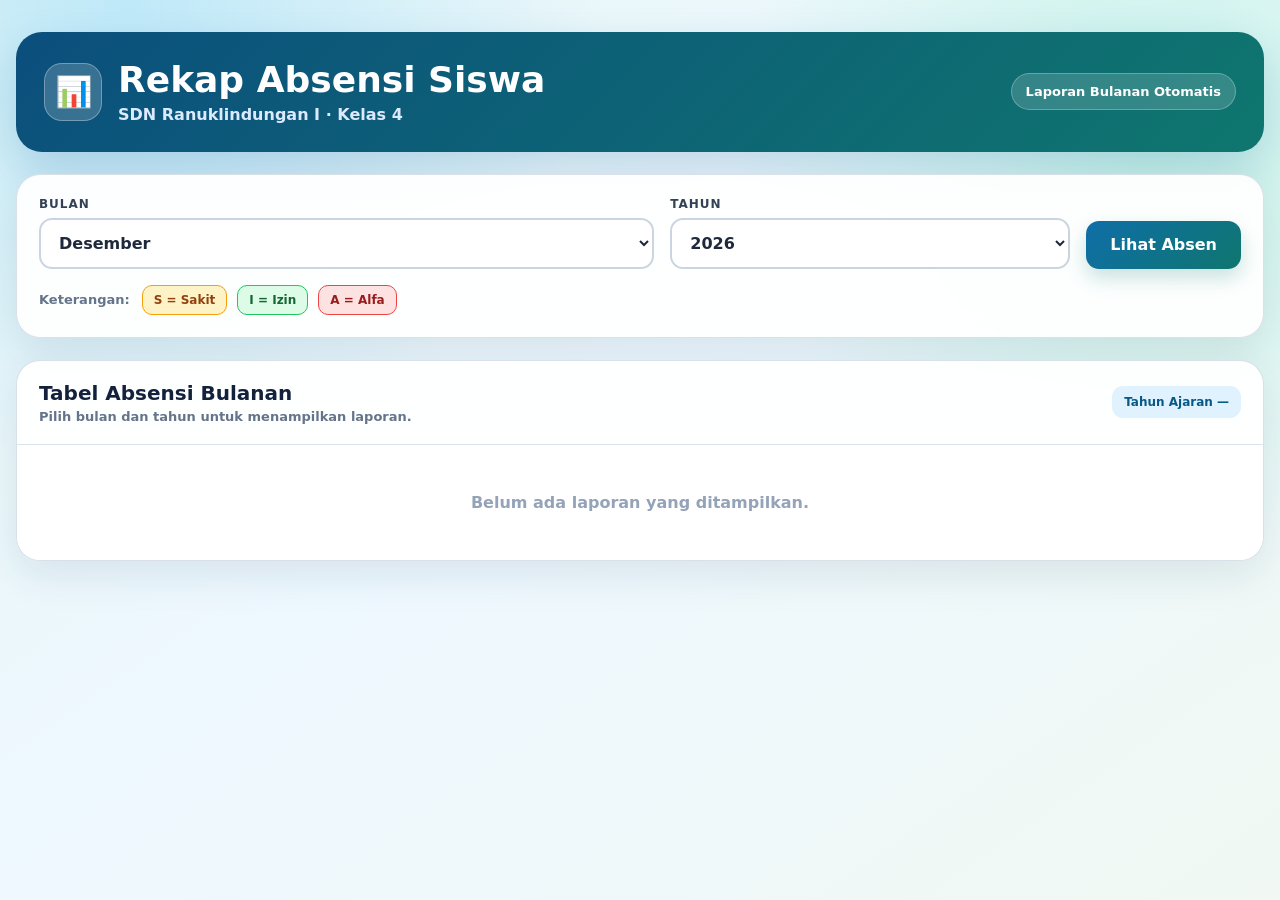
<file: rakap-absen.html>
<!DOCTYPE html>
<html lang="id">
<head>
  <meta charset="UTF-8">
  <meta name="viewport" content="width=device-width, initial-scale=1.0">
  <title>Rekap Absensi Siswa - SDN Ranuklindungan I</title>
  <style>
    :root {
      --blue: #0f5e9c;
      --blue-dark: #0b3f6c;
      --teal: #0f766e;
      --ink: #14213d;
      --muted: #64748b;
      --line: #111827;
      --surface: rgba(255, 255, 255, 0.94);
    }

    * { box-sizing: border-box; }

    body {
      margin: 0;
      min-height: 100vh;
      color: var(--ink);
      font-family: Inter, ui-sans-serif, system-ui, -apple-system, BlinkMacSystemFont, "Segoe UI", sans-serif;
      background:
        radial-gradient(circle at 10% 0%, rgba(125, 211, 252, 0.38), transparent 32%),
        radial-gradient(circle at 90% 15%, rgba(110, 231, 183, 0.30), transparent 30%),
        linear-gradient(145deg, #e7f6f5 0%, #eef8ff 48%, #f1f8f3 100%);
    }

    button, select { font: inherit; }

    .page-shell {
      width: min(1600px, calc(100% - 32px));
      margin: 0 auto;
      padding: 32px 0 48px;
    }

    .hero {
      padding: 28px;
      color: white;
      border-radius: 26px;
      background: linear-gradient(135deg, #0b4f7d, #0f766e);
      box-shadow: 0 18px 45px rgba(15, 94, 156, 0.20);
      display: flex;
      justify-content: space-between;
      align-items: center;
      gap: 24px;
    }

    .brand { display: flex; align-items: center; gap: 16px; }
    .brand-icon {
      width: 58px; height: 58px; border-radius: 18px;
      display: grid; place-items: center; font-size: 30px;
      background: rgba(255,255,255,.18); border: 1px solid rgba(255,255,255,.3);
    }
    .hero h1 { margin: 0 0 5px; font-size: clamp(24px, 4vw, 36px); line-height: 1.1; }
    .hero p { margin: 0; color: #dbeafe; font-weight: 600; }
    .hero-badge {
      padding: 10px 14px; border-radius: 999px; white-space: nowrap;
      background: rgba(255,255,255,.16); border: 1px solid rgba(255,255,255,.26);
      font-size: 13px; font-weight: 800;
    }

    .filter-card, .table-card, .summary-section {
      margin-top: 22px;
      background: var(--surface);
      border: 1px solid rgba(148, 163, 184, 0.34);
      border-radius: 24px;
      box-shadow: 0 14px 40px rgba(15, 60, 85, 0.10);
      backdrop-filter: blur(12px);
    }

    .filter-card { padding: 22px; }
    .filter-grid {
      display: grid;
      grid-template-columns: minmax(190px, 1fr) minmax(150px, .65fr) auto;
      gap: 16px;
      align-items: end;
    }

    label {
      display: block; margin-bottom: 7px; color: #334155;
      font-size: 12px; font-weight: 900; letter-spacing: .08em; text-transform: uppercase;
    }

    select {
      width: 100%; padding: 13px 14px; border: 2px solid #cbd5e1;
      border-radius: 13px; background: white; color: #1e293b; font-weight: 750;
      outline: none; transition: .2s ease;
    }
    select:focus { border-color: #0ea5e9; box-shadow: 0 0 0 4px rgba(14,165,233,.12); }

    .primary-button {
      min-height: 48px; padding: 0 24px; border: 0; border-radius: 13px;
      color: white; background: linear-gradient(135deg, #0f6ea8, #0f766e);
      font-weight: 900; cursor: pointer; box-shadow: 0 9px 20px rgba(15,118,110,.22);
      transition: transform .18s ease, box-shadow .18s ease;
    }
    .primary-button:hover { transform: translateY(-1px); box-shadow: 0 12px 26px rgba(15,118,110,.26); }
    .primary-button:disabled { opacity: .55; cursor: wait; transform: none; }

    .legend { margin-top: 16px; display: flex; flex-wrap: wrap; gap: 10px; align-items: center; }
    .legend-title { color: var(--muted); font-size: 13px; font-weight: 800; margin-right: 2px; }
    .legend-item { padding: 7px 11px; border-radius: 10px; font-size: 12px; font-weight: 900; border: 1px solid; }
    .legend-s { background: #fef3c7; color: #92400e; border-color: #f59e0b; }
    .legend-i { background: #dcfce7; color: #166534; border-color: #22c55e; }
    .legend-a { background: #fee2e2; color: #991b1b; border-color: #ef4444; }

    .status-message { display: none; margin-top: 14px; padding: 12px 14px; border-radius: 12px; font-weight: 750; font-size: 14px; }
    .status-message.show { display: block; }
    .status-message.info { background: #e0f2fe; color: #075985; }
    .status-message.error { background: #fee2e2; color: #991b1b; }

    .table-card { overflow: hidden; }
    .section-heading { padding: 20px 22px; display: flex; justify-content: space-between; align-items: center; gap: 16px; border-bottom: 1px solid #dbe4ee; }
    .section-heading h2 { margin: 0; font-size: 20px; }
    .section-heading p { margin: 4px 0 0; color: var(--muted); font-size: 13px; font-weight: 650; }
    .academic-badge { padding: 9px 12px; border-radius: 11px; background: #e0f2fe; color: #075985; font-size: 12px; font-weight: 900; }

    .table-wrap { overflow: auto; max-height: 66vh; background: white; }
    table { width: max-content; min-width: 100%; border-collapse: collapse; font-size: 12px; }
    th, td { border: 1px solid var(--line); padding: 8px 7px; text-align: center; min-width: 36px; }
    thead th { position: sticky; top: 0; z-index: 5; background: var(--blue); color: white; font-weight: 900; }
    th.col-no, td.col-no { min-width: 58px; }
    th.col-name, td.col-name { min-width: 240px; text-align: left; }
    tbody td.col-name { font-weight: 750; background: #f8fafc; }
    tbody tr:nth-child(even) td:not(.status-s):not(.status-i):not(.status-a):not(.col-name) { background: #f8fbfd; }
    tbody tr:hover td:not(.status-s):not(.status-i):not(.status-a) { background: #eaf6fb; }
    .status-s { background: #facc15 !important; color: #713f12; font-weight: 1000; }
    .status-i { background: #4ade80 !important; color: #14532d; font-weight: 1000; }
    .status-a { background: #f87171 !important; color: #7f1d1d; font-weight: 1000; }
    .total-cell { font-weight: 950; background: #eff6ff; }
    .attendance-cell { min-width: 104px; font-weight: 950; color: #0f766e; background: #ecfdf5; }

    .empty-state { padding: 48px 24px; text-align: center; color: #94a3b8; font-weight: 750; }

    .summary-section { padding: 22px; display: none; }
    .summary-section.show { display: block; }
    .summary-section h2 { margin: 0 0 16px; font-size: 20px; }
    .summary-grid { display: grid; grid-template-columns: repeat(4, 1fr); gap: 14px; }
    .summary-card { padding: 18px; border-radius: 17px; border: 1px solid; }
    .summary-card span { display: block; font-size: 12px; font-weight: 900; text-transform: uppercase; letter-spacing: .06em; opacity: .78; }
    .summary-card strong { display: block; margin-top: 7px; font-size: 28px; }
    .sum-s { background: #fffbeb; color: #92400e; border-color: #fde68a; }
    .sum-i { background: #f0fdf4; color: #166534; border-color: #bbf7d0; }
    .sum-a { background: #fef2f2; color: #991b1b; border-color: #fecaca; }
    .sum-present { background: #eff6ff; color: #1d4ed8; border-color: #bfdbfe; }
    .calculation-note { margin: 14px 0 0; color: var(--muted); font-size: 12px; line-height: 1.6; }

    @media (max-width: 760px) {
      .page-shell { width: min(100% - 20px, 1600px); padding-top: 14px; }
      .hero { padding: 22px; align-items: flex-start; }
      .hero-badge { display: none; }
      .filter-grid { grid-template-columns: 1fr; }
      .primary-button { width: 100%; }
      .summary-grid { grid-template-columns: 1fr 1fr; }
      .section-heading { align-items: flex-start; flex-direction: column; }
    }

    @media (max-width: 440px) {
      .summary-grid { grid-template-columns: 1fr; }
      .brand-icon { width: 48px; height: 48px; border-radius: 14px; }
    }
  </style>
</head>
<body>
  <main class="page-shell">
    <header class="hero">
      <div class="brand">
        <div class="brand-icon">📊</div>
        <div>
          <h1>Rekap Absensi Siswa</h1>
          <p>SDN Ranuklindungan I · Kelas 4</p>
        </div>
      </div>
      <div class="hero-badge">Laporan Bulanan Otomatis</div>
    </header>

    <section class="filter-card" aria-labelledby="filterTitle">
      <div class="filter-grid">
        <div>
          <label id="filterTitle" for="pilihBulan">Bulan</label>
          <select id="pilihBulan">
            <option value="0">Januari</option><option value="1">Februari</option>
            <option value="2">Maret</option><option value="3">April</option>
            <option value="4">Mei</option><option value="5">Juni</option>
            <option value="6">Juli</option><option value="7">Agustus</option>
            <option value="8">September</option><option value="9">Oktober</option>
            <option value="10">November</option><option value="11">Desember</option>
          </select>
        </div>
        <div>
          <label for="pilihTahun">Tahun</label>
          <select id="pilihTahun"></select>
        </div>
        <button id="btnLihatAbsen" class="primary-button" type="button">Lihat Absen</button>
      </div>
      <div class="legend" aria-label="Keterangan status absensi">
        <span class="legend-title">Keterangan:</span>
        <span class="legend-item legend-s">S = Sakit</span>
        <span class="legend-item legend-i">I = Izin</span>
        <span class="legend-item legend-a">A = Alfa</span>
      </div>
      <div id="statusMessage" class="status-message" role="status" aria-live="polite"></div>
    </section>

    <section class="table-card" aria-labelledby="tableTitle">
      <div class="section-heading">
        <div>
          <h2 id="tableTitle">Tabel Absensi Bulanan</h2>
          <p id="periodeLabel">Pilih bulan dan tahun untuk menampilkan laporan.</p>
        </div>
        <span id="tahunAjaranBadge" class="academic-badge">Tahun Ajaran —</span>
      </div>
      <div class="table-wrap">
        <div id="emptyState" class="empty-state">Belum ada laporan yang ditampilkan.</div>
        <table id="tabelAbsensi" hidden>
          <thead id="tableHead"></thead>
          <tbody id="tableBody"></tbody>
        </table>
      </div>
    </section>

    <section id="summarySection" class="summary-section" aria-labelledby="summaryTitle">
      <h2 id="summaryTitle">Ringkasan Absensi Keseluruhan</h2>
      <div class="summary-grid">
        <article class="summary-card sum-s"><span>Total Sakit</span><strong id="totalSakit">0</strong></article>
        <article class="summary-card sum-i"><span>Total Izin</span><strong id="totalIzin">0</strong></article>
        <article class="summary-card sum-a"><span>Total Alfa</span><strong id="totalAlfa">0</strong></article>
        <article class="summary-card sum-present"><span>Persentase Kehadiran</span><strong id="persenHadir">0%</strong></article>
      </div>
      <p id="calculationNote" class="calculation-note"></p>
    </section>
  </main>

  <script>
    (function () {
      const API_URL = 'https://script.google.com/macros/s/AKfycbyYYcK4JgzB7fhwqxyW2a1FkMdhE8726iqCeHsxxSJcWyulN5E8gZo59YQGuut-jX6gIA/exec';
      const namaBulan = ['Januari','Februari','Maret','April','Mei','Juni','Juli','Agustus','September','Oktober','November','Desember'];
      const pilihBulan = document.getElementById('pilihBulan');
      const pilihTahun = document.getElementById('pilihTahun');
      const btnLihat = document.getElementById('btnLihatAbsen');
      const statusMessage = document.getElementById('statusMessage');
      const tabel = document.getElementById('tabelAbsensi');
      const tableHead = document.getElementById('tableHead');
      const tableBody = document.getElementById('tableBody');
      const emptyState = document.getElementById('emptyState');
      const summarySection = document.getElementById('summarySection');

      function isiPilihanTahun() {
        const tahunSekarang = new Date().getFullYear();
        for (let tahun = tahunSekarang - 3; tahun <= tahunSekarang + 2; tahun++) {
          const option = document.createElement('option');
          option.value = String(tahun);
          option.textContent = String(tahun);
          if (tahun === tahunSekarang) option.selected = true;
          pilihTahun.appendChild(option);
        }
        pilihBulan.value = String(new Date().getMonth());
      }

      function tampilkanStatus(teks, tipe) {
        statusMessage.textContent = teks;
        statusMessage.className = 'status-message show ' + tipe;
      }

      function hapusStatus() {
        statusMessage.textContent = '';
        statusMessage.className = 'status-message';
      }

      function buatHeader(jumlahHari) {
        tableHead.innerHTML = '';
        const row = document.createElement('tr');
        const headers = ['No', 'Nama Murid'];
        for (let hari = 1; hari <= jumlahHari; hari++) headers.push(String(hari));
        headers.push('S', 'I', 'A', 'Kehadiran');

        headers.forEach(function (judul, index) {
          const th = document.createElement('th');
          th.textContent = judul;
          if (index === 0) th.className = 'col-no';
          if (index === 1) th.className = 'col-name';
          row.appendChild(th);
        });
        tableHead.appendChild(row);
      }

      function statusClass(status) {
        if (status === 'S') return 'status-s';
        if (status === 'I') return 'status-i';
        if (status === 'A') return 'status-a';
        return '';
      }

      function tampilkanTabel(data) {
        buatHeader(data.days_in_month);
        tableBody.innerHTML = '';

        data.students.forEach(function (murid, index) {
          const tr = document.createElement('tr');
          const no = document.createElement('td');
          no.className = 'col-no';
          no.textContent = murid.no_absen || index + 1;
          tr.appendChild(no);

          const nama = document.createElement('td');
          nama.className = 'col-name';
          nama.textContent = murid.nama;
          tr.appendChild(nama);

          murid.daily.forEach(function (status) {
            const td = document.createElement('td');
            td.textContent = status;
            td.className = statusClass(status);
            tr.appendChild(td);
          });

          [murid.total_s, murid.total_i, murid.total_a].forEach(function (total) {
            const td = document.createElement('td');
            td.className = 'total-cell';
            td.textContent = total;
            tr.appendChild(td);
          });

          const hadir = document.createElement('td');
          hadir.className = 'attendance-cell';
          hadir.textContent = murid.attendance_percentage.toFixed(1) + '%';
          tr.appendChild(hadir);
          tableBody.appendChild(tr);
        });

        emptyState.hidden = true;
        tabel.hidden = false;
      }

      function tampilkanRingkasan(data) {
        document.getElementById('totalSakit').textContent = data.summary.total_s;
        document.getElementById('totalIzin').textContent = data.summary.total_i;
        document.getElementById('totalAlfa').textContent = data.summary.total_a;
        document.getElementById('persenHadir').textContent = data.summary.attendance_percentage.toFixed(1) + '%';
        document.getElementById('calculationNote').textContent =
          'Perhitungan menggunakan ' + data.summary.school_days + ' hari sekolah (Senin–Sabtu) dan ' +
          data.summary.student_count + ' murid. Hari libur nasional belum dikurangi secara otomatis.';
        summarySection.classList.add('show');
      }

      async function muatAbsensi() {
        hapusStatus();
        btnLihat.disabled = true;
        btnLihat.textContent = 'Memuat Data...';
        tabel.hidden = true;
        summarySection.classList.remove('show');
        emptyState.hidden = false;
        emptyState.textContent = 'Sedang mengambil data absensi...';

        try {
          const response = await fetch(API_URL, {
            method: 'POST',
            body: JSON.stringify({
              action: 'getAttendanceRecapByPeriod',
              month: Number(pilihBulan.value),
              year: Number(pilihTahun.value)
            })
          });
          const result = await response.json();
          if (result.status !== 'success') throw new Error(result.message || 'Data absensi gagal dimuat.');

          tampilkanTabel(result);
          tampilkanRingkasan(result);
          document.getElementById('periodeLabel').textContent = namaBulan[result.month] + ' ' + result.year;
          document.getElementById('tahunAjaranBadge').textContent = 'Tahun Ajaran ' + result.academic_year;
        } catch (error) {
          emptyState.hidden = false;
          emptyState.textContent = 'Data belum dapat ditampilkan.';
          tampilkanStatus(error.message || 'Terjadi kesalahan saat memuat data.', 'error');
        } finally {
          btnLihat.disabled = false;
          btnLihat.textContent = 'Lihat Absen';
        }
      }

      btnLihat.addEventListener('click', muatAbsensi);
      isiPilihanTahun();
    })();
  </script>
</body>
</html>
</file>
